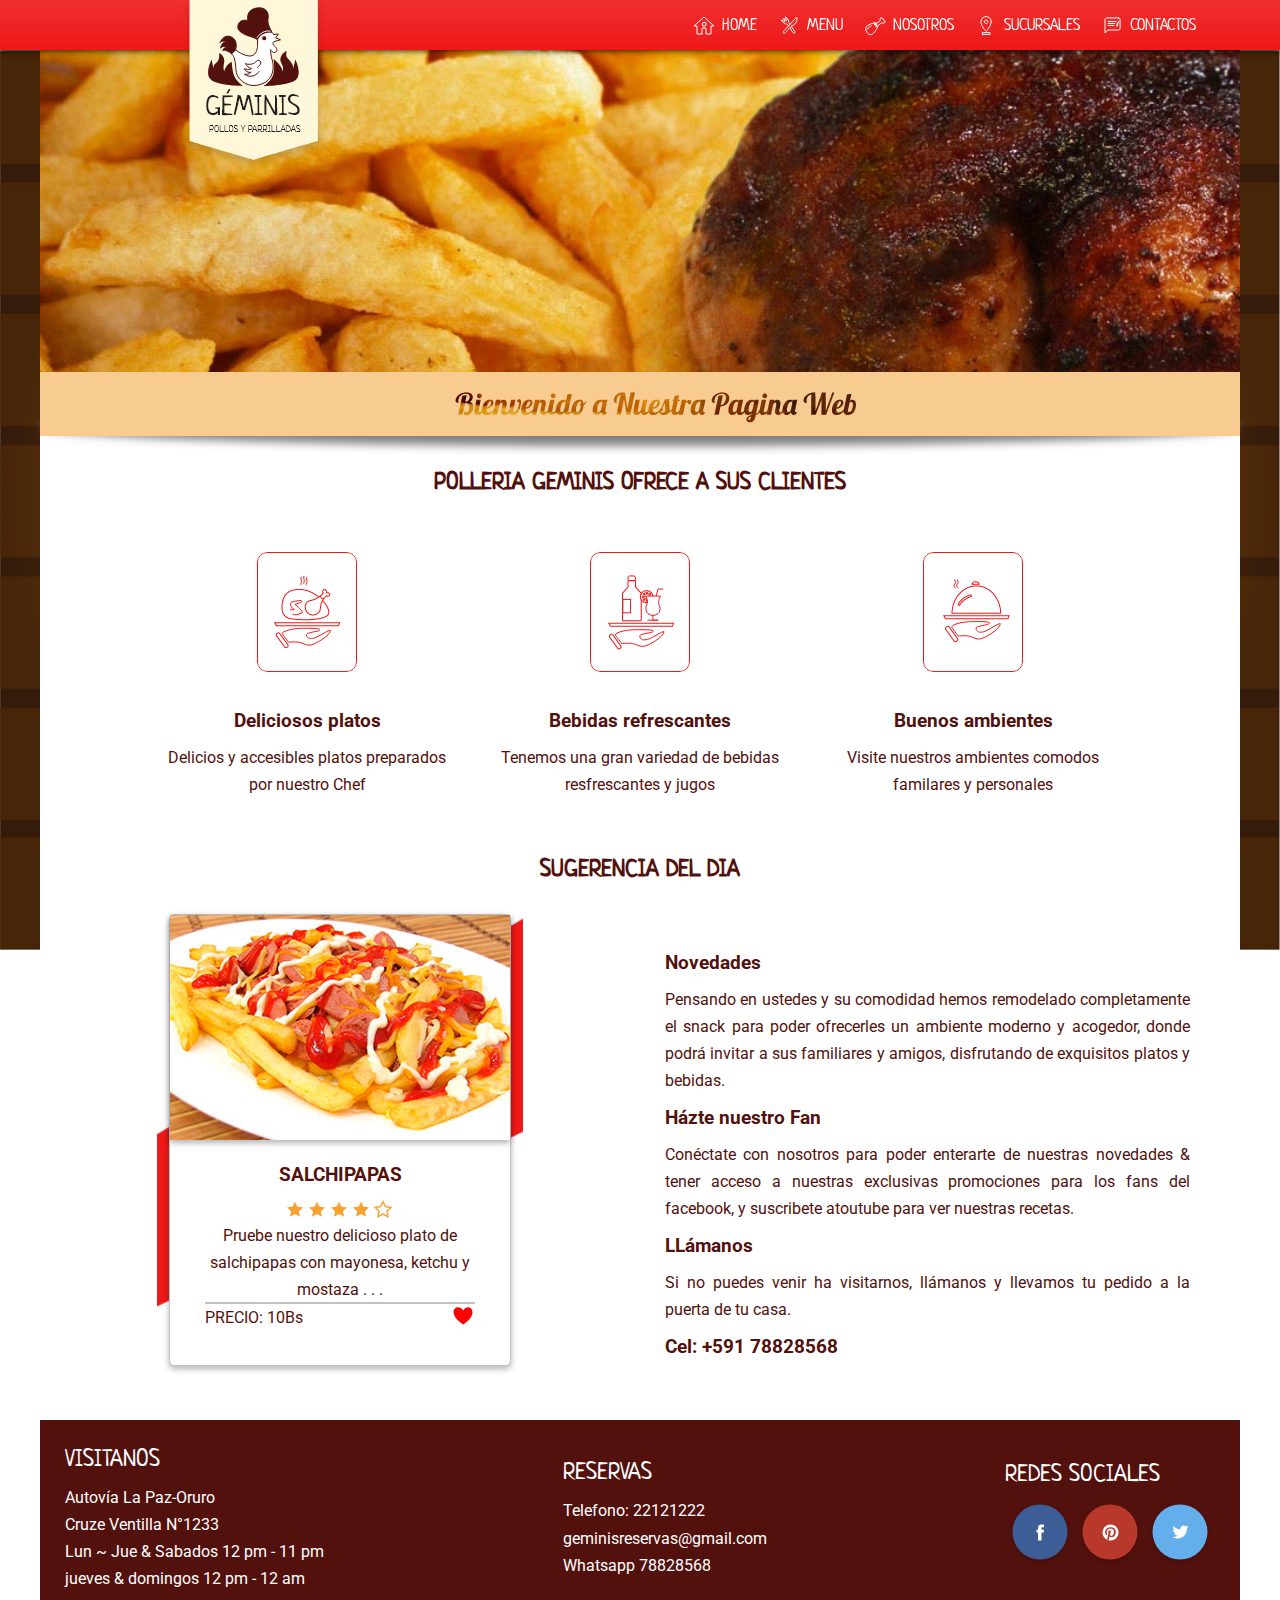
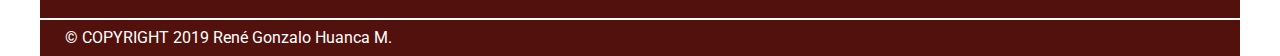
<file: index.html>
<!DOCTYPE html>
<html lang="es">

<head>
    <meta charset="UTF-8">
    <meta name="viewport" content="width=device-width, initial-scale=1.0">
    <meta http-equiv="X-UA-Compatible" content="ie=edge">
    <!-- FONTS -->
    <link href="https://fonts.googleapis.com/css?family=Lobster&display=swap" rel="stylesheet">
    <link href="https://fonts.googleapis.com/css?family=Neucha&display=swap" rel="stylesheet">
    <link href="https://fonts.googleapis.com/css?family=Roboto&display=swap" rel="stylesheet">
    <link rel="stylesheet" href="css/style.css">
    <title>Geminis - Polleria y Parrilladas</title>
</head>

<body>
    <img src="img/fondo.jpg" alt="fondo - Polleria Geminis" class="bg">
    <header>
        <nav>
            <div class="icon-hamburger"><span></span></div>
            <a href="index.html" class="logo"><img src="img/logo.png" alt="logo Geminis"></a>
            <ul>
                <li><a href="index.html">HOME</a></li>
                <li><a href="menu.html">MENU</a></li>
                <li><a href="nosotros.html">NOSOTROS</a></li>
                <li><a href="sucursales.html">SUCURSALES</a></li>
                <li><a href="contactos.html">CONTACTOS</a></li>
                
            </ul>
        </nav>
    </header>
    <div class="main-slider">
        <!-- slider -->
        <section id="slider"></section>
        <figure>
                <img src="img/bottom-title.png" alt="Bienvenido a polleria geminis">
        </figure>
    </div>
    <section class="home">
        <h2>POLLERIA GEMINIS OFRECE A SUS CLIENTES</h2>
        <div class="home-content">
            <article>
                <img src="img/pollo-card.png" alt="">
                <h3>Deliciosos platos</h3>
                <p>Delicios y accesibles platos preparados por nuestro Chef</p>
            </article>
            <article>
                <img src="img/refrescos-card.png" alt="">
                <h3>Bebidas refrescantes</h3>
                <p>Tenemos una gran variedad de bebidas resfrescantes y jugos</p>
            </article> 
            <article>
                <img src="img/atencion-card.png" alt="Buena atencion Geminis">
                <h3>Buenos ambientes</h3>
                <p>Visite nuestros ambientes comodos familares y personales</p>
            </article>
 
        </div>    
        
        <h2>SUGERENCIA DEL DIA</h2>  

        <div class="home-sugerencia">
            <div class="card">
                <article>
                    <figure>
                        <img src="img/salchipapas.jpg" alt="salchipapas Geminis">
                    </figure>
                    <div>
                        <h3>SALCHIPAPAS</h3>
                        <div class="stars"></div>
                        <P>Pruebe nuestro delicioso plato de salchipapas con mayonesa, ketchu y mostaza . . .</P>
                        <div>
                            <span>PRECIO: 10Bs</span><a href="#"></a>
                        </div>
                    </div>
                </article>
            </div>
            <div class="texto">
                <h3>Novedades</h3>
                Pensando en ustedes y su comodidad hemos remodelado completamente el snack para poder ofrecerles un ambiente moderno y acogedor, donde podrá invitar a sus familiares y amigos, disfrutando de exquisitos platos y bebidas.
                <h3>Házte nuestro Fan</h3>
                Conéctate con nosotros para poder enterarte de nuestras novedades & tener acceso a nuestras exclusivas promociones para los fans del facebook, y suscribete atoutube para ver nuestras recetas.
                <h3>LLámanos</h3>
                Si no puedes venir ha visitarnos, llámanos y llevamos tu pedido a la puerta de tu casa.
                <h3>
                Cel: +591 78828568
                </h3>
            </div>
        </div>
        
    </section>
    <footer>
        <div>
            <article>
                <h3>VISITANOS</h3>
                <p>
                Autovía La Paz-Oruro <br> 
                Cruze Ventilla N°1233 <br>
                Lun ~ Jue & Sabados 12 pm - 11 pm <br>
                jueves & domingos 12 pm - 12 am <br>
           </p>
            </article>
            <article>
                <h3>RESERVAS</h3>
                <p>
                    Telefono: 22121222  <br>
                    geminisreservas@gmail.com <br>
                    Whatsapp 78828568 <br>
                </p>
            </article>
            <article>
                <h3>REDES SOCIALES</h3>
                <p>
                    <a href="#"><img src="img/btn--face__rounded.png" alt="Redes sociales geminis"></a>
                    <a href="#"><img src="img/btn--pinte__rounded.png" alt="Redes sociales geminis"></a>
                    <a href="#"><img src="img/btn-twi__rounded.png" alt="Redes sociales geminis"></a>
                </p>
            </article>
        </div>
        <div>
           <p>
            © COPYRIGHT 2019 René Gonzalo Huanca M.
           </p>
        </div>
    </footer>
    <script src="js/script.js"></script>
</body>

</html>
</file>
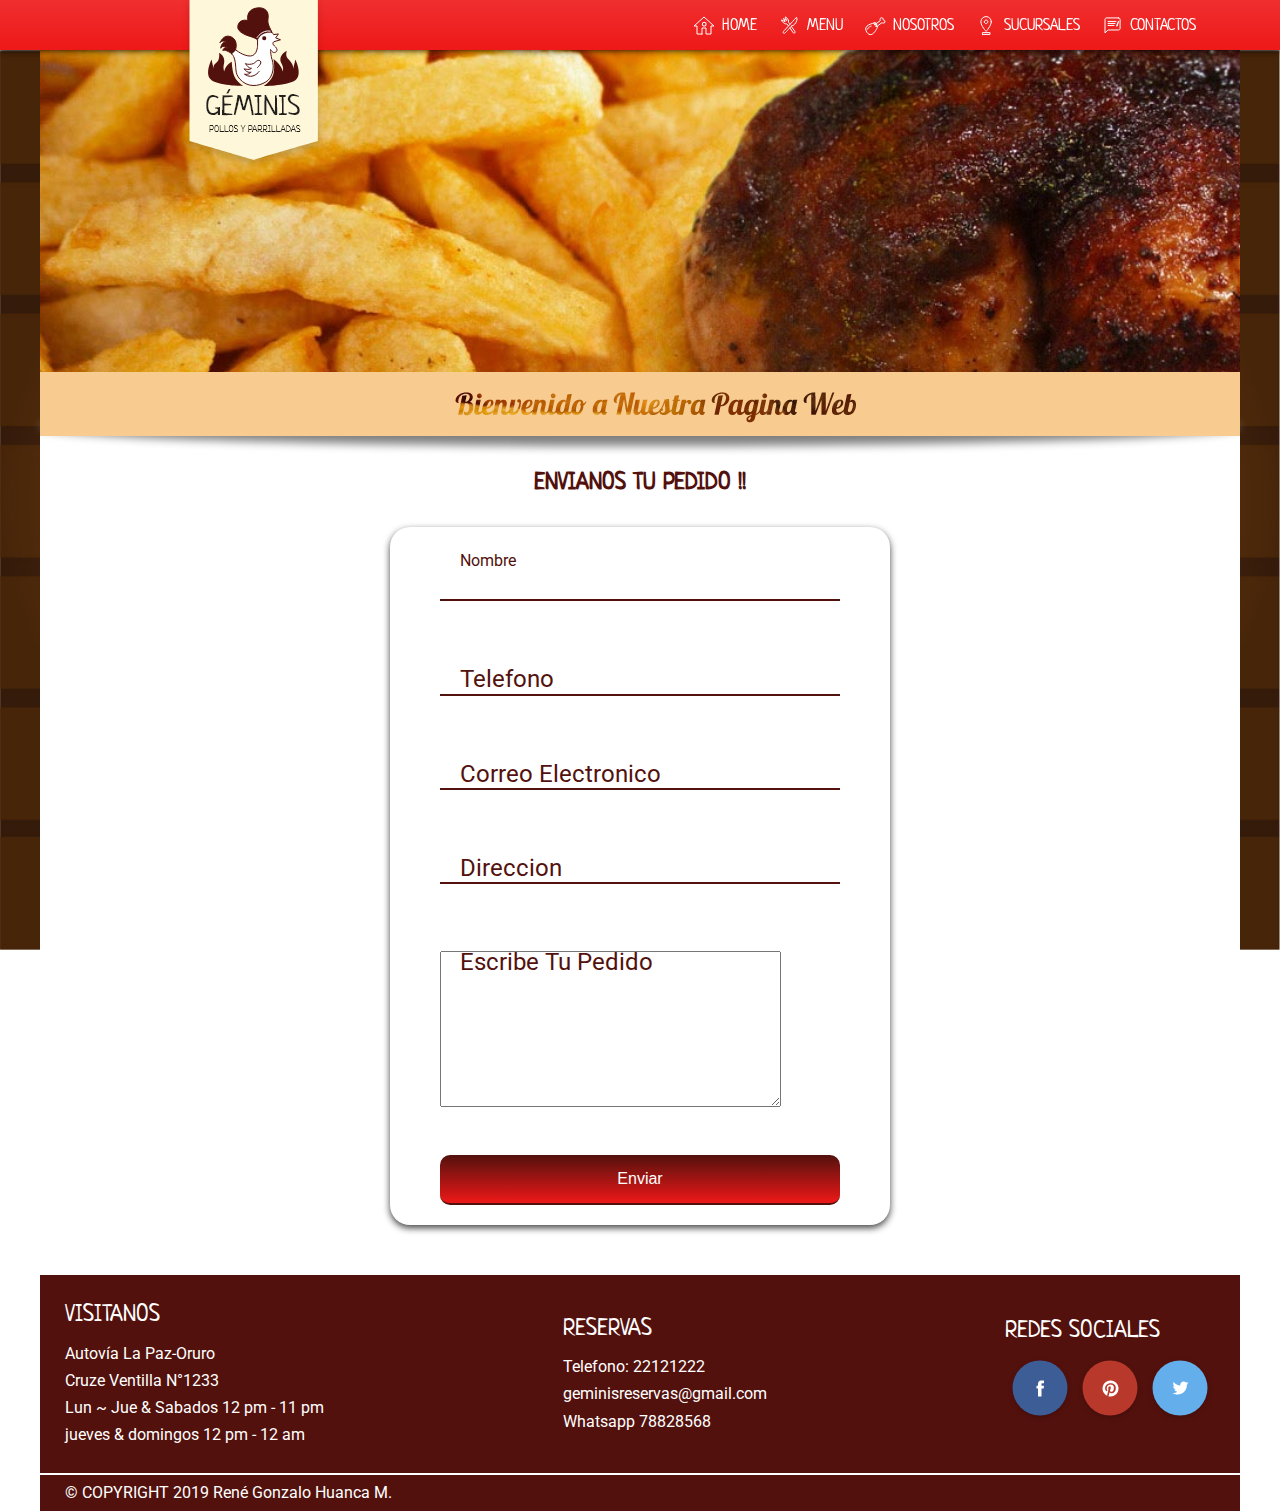
<file: contactos.html>
<!DOCTYPE html>
<html lang="es">

<head>
    <meta charset="UTF-8">
    <meta name="viewport" content="width=device-width, initial-scale=1.0">
    <meta http-equiv="X-UA-Compatible" content="ie=edge">
    <!-- FONTS -->
    <link href="https://fonts.googleapis.com/css?family=Lobster&display=swap" rel="stylesheet">
    <link href="https://fonts.googleapis.com/css?family=Neucha&display=swap" rel="stylesheet">
    <link href="https://fonts.googleapis.com/css?family=Roboto&display=swap" rel="stylesheet">

    <link rel="stylesheet" href="css/style.css">
    <title>Geminis - Polleria y Parrilladas</title>
</head>

<body>
    <img src="img/fondo.jpg" alt="fondo - Polleria Geminis" class="bg">
    <header>
        <nav>
            <div class="icon-hamburger"><span></span></div>
            <a href="index.html" class="logo"><img src="img/logo.png" alt="logo Geminis"></a>
            <ul>
                <li><a href="index.html">HOME</a></li>
                <li><a href="menu.html">MENU</a></li>
                <li><a href="nosotros.html">NOSOTROS</a></li>
                <li><a href="sucursales.html">SUCURSALES</a></li>
                <li><a href="contactos.html">CONTACTOS</a></li>
                
            </ul>
        </nav>
    </header>
    <div class="main-slider">
        <!-- slider -->
        <section id="slider"></section>
        <figure>
                <img src="img/bottom-title.png" alt="Bienvenido a polleria geminis">
        </figure>
    </div>
    <section class="home">
        
        
        <h2>ENVIANOS TU PEDIDO !!</h2>  

        <div class="home-sugerencia contactos">
            <form class="form-contact" action="return false" method="POST" name="formcontact">
                <div class="form-contact--input">
                    <label for="nombre">nombre</label>
                    <input type="text" id="nombre" name="nombre">
                </div>
                <div class="form-contact--input">
                    <label for="telefono">telefono</label>
                    <input type="text" id="telefono" name="telefono">
                </div>
                <div class="form-contact--input">
                    <label for="email">correo electronico</label>
                    <input type="email" id="email">
                </div>
                <div class="form-contact--input">
                    <label for="direccion">direccion</label>
                    <input type="text" id="direccion">
                </div>
                <div class="form-contact--input">
                    <label for="pedido">Escribe tu Pedido</label>
                    <textarea name="mensaje" id="pedido" cols="40" rows="10"></textarea>
                </div>
                <div class="form-contact--input">
                    <input type="submit" value="Enviar">
                </div>
            </form>
        </div>
        
    </section>
    <footer>
        <div>
            <article>
                <h3>VISITANOS</h3>
                <p>
                Autovía La Paz-Oruro <br> 
                Cruze Ventilla N°1233 <br>
                Lun ~ Jue & Sabados 12 pm - 11 pm <br>
                jueves & domingos 12 pm - 12 am <br>
           </p>
            </article>
            <article>
                <h3>RESERVAS</h3>
                <p>
                    Telefono: 22121222  <br>
                    geminisreservas@gmail.com <br>
                    Whatsapp 78828568 <br>
                </p>
            </article>
            <article>
                <h3>REDES SOCIALES</h3>
                <p>
                    <a href="#"><img src="img/btn--face__rounded.png" alt="Redes sociales geminis"></a>
                    <a href="#"><img src="img/btn--pinte__rounded.png" alt="Redes sociales geminis"></a>
                    <a href="#"><img src="img/btn-twi__rounded.png" alt="Redes sociales geminis"></a>
                </p>
            </article>
        </div>
        <div>
           <p>
            © COPYRIGHT 2019 René Gonzalo Huanca M.
           </p>
        </div>
    </footer>
    <script src="js/script.js"></script>
</body>

</html>
</file>
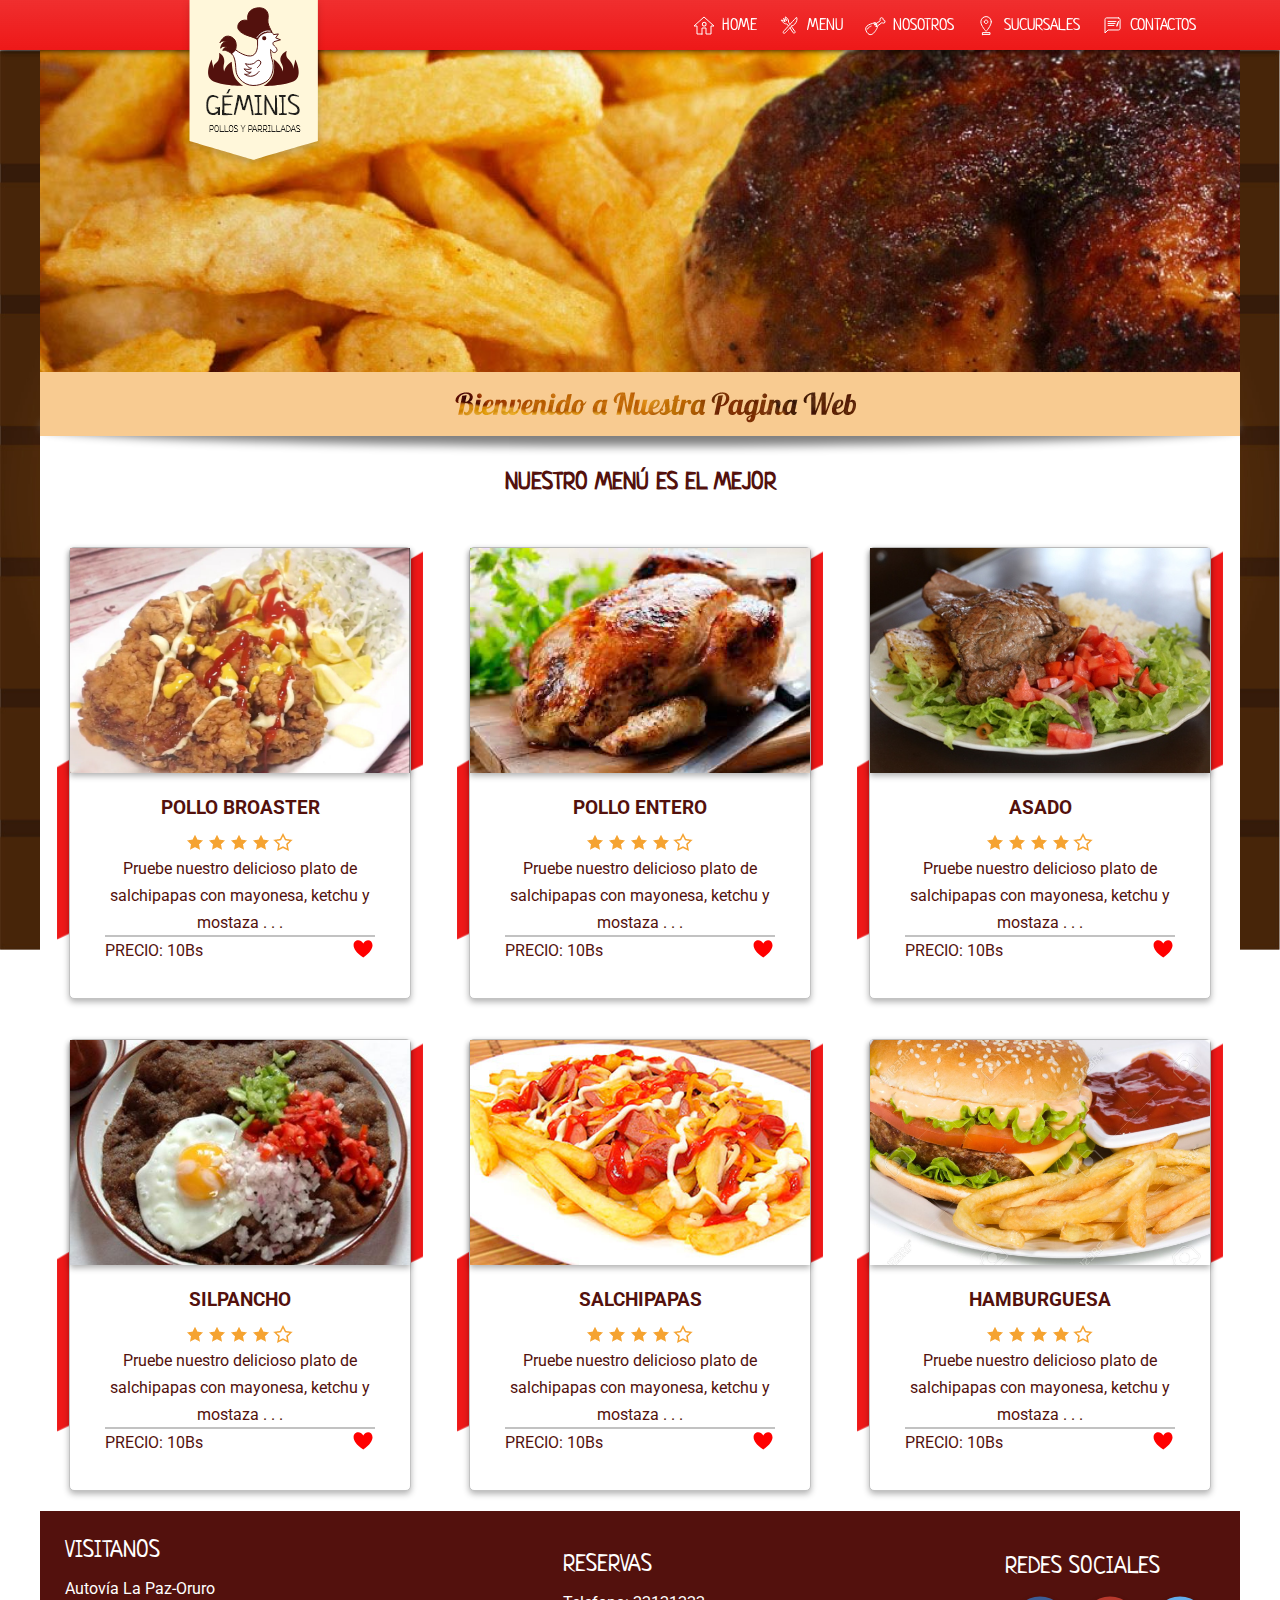
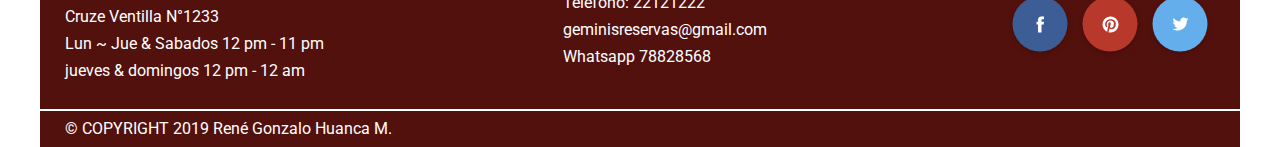
<file: menu.html>
<!DOCTYPE html>
<html lang="es">

<head>
    <meta charset="UTF-8">
    <meta name="viewport" content="width=device-width, initial-scale=1.0">
    <meta http-equiv="X-UA-Compatible" content="ie=edge">
    <!-- FONTS -->
    <link href="https://fonts.googleapis.com/css?family=Lobster&display=swap" rel="stylesheet">
    <link href="https://fonts.googleapis.com/css?family=Neucha&display=swap" rel="stylesheet">
    <link href="https://fonts.googleapis.com/css?family=Roboto&display=swap" rel="stylesheet">

    <link rel="stylesheet" href="css/style.css">
    <title>Geminis - Polleria y Parrilladas</title>
</head>

<body>
    <img src="img/fondo.jpg" alt="fondo - Polleria Geminis" class="bg">
    <header>
        <nav>
            <div class="icon-hamburger"><span></span></div>
            <a href="index.html" class="logo"><img src="img/logo.png" alt="logo Geminis"></a>
            <ul>
                <li><a href="index.html">HOME</a></li>
                <li><a href="menu.html">MENU</a></li>
                <li><a href="nosotros.html">NOSOTROS</a></li>
                <li><a href="sucursales.html">SUCURSALES</a></li>
                <li><a href="contactos.html">CONTACTOS</a></li>
                
            </ul>
        </nav>
    </header>
   <div class="main-slider">
        <!-- slider -->
        <section id="slider"></section>
        <figure>
                <img src="img/bottom-title.png" alt="Bienvenido a polleria geminis">
        </figure>
    </div>
    <section class=" home menu">
        <h2>NUESTRO MENÚ ES EL MEJOR</h2>
        <div class="menu-list">
            <div class="card">
                <article>
                    <figure>
                        <img src="img/platobroaster.jpg" alt="salchipapas Geminis">
                    </figure>
                    <div>
                        <h3>POLLO BROASTER</h3>
                        <div class="stars"></div>
                        <P>Pruebe nuestro delicioso plato de salchipapas con mayonesa, ketchu y mostaza . . .</P>
                        <div>
                            <span>PRECIO: 10Bs</span><a href="#"></a>
                        </div>
                    </div>
                </article>
            </div>
            <div class="card">
                <article>
                    <figure>
                        <img src="img/polloentero.jpg" alt="salchipapas Geminis">
                    </figure>
                    <div>
                        <h3>POLLO ENTERO</h3>
                        <div class="stars"></div>
                        <P>Pruebe nuestro delicioso plato de salchipapas con mayonesa, ketchu y mostaza . . .</P>
                        <div>
                            <span>PRECIO: 10Bs</span><a href="#"></a>
                        </div>
                    </div>
                </article>
            </div>
            <div class="card">
                <article>
                    <figure>
                        <img src="img/asado.jpg" alt="salchipapas Geminis">
                    </figure>
                    <div>
                        <h3>ASADO</h3>
                        <div class="stars"></div>
                        <P>Pruebe nuestro delicioso plato de salchipapas con mayonesa, ketchu y mostaza . . .</P>
                        <div>
                            <span>PRECIO: 10Bs</span><a href="#"></a>
                        </div>
                    </div>
                </article>
            </div>
            <div class="card">
                <article>
                    <figure>
                        <img src="img/silpancho.jpg" alt="salchipapas Geminis">
                    </figure>
                    <div>
                        <h3>SILPANCHO</h3>
                        <div class="stars"></div>
                        <P>Pruebe nuestro delicioso plato de salchipapas con mayonesa, ketchu y mostaza . . .</P>
                        <div>
                            <span>PRECIO: 10Bs</span><a href="#"></a>
                        </div>
                    </div>
                </article>
            </div>
            <div class="card">
                <article>
                    <figure>
                        <img src="img/salchipapas.jpg" alt="salchipapas Geminis">
                    </figure>
                    <div>
                        <h3>SALCHIPAPAS</h3>
                        <div class="stars"></div>
                        <P>Pruebe nuestro delicioso plato de salchipapas con mayonesa, ketchu y mostaza . . .</P>
                        <div>
                            <span>PRECIO: 10Bs</span><a href="#"></a>
                        </div>
                    </div>
                </article>
            </div>
            <div class="card">
                <article>
                    <figure>
                        <img src="img/amburguesa.jpg" alt="salchipapas Geminis">
                    </figure>
                    <div>
                        <h3>HAMBURGUESA</h3>
                        <div class="stars"></div>
                        <P>Pruebe nuestro delicioso plato de salchipapas con mayonesa, ketchu y mostaza . . .</P>
                        <div>
                            <span>PRECIO: 10Bs</span><a href="#"></a>
                        </div>
                    </div>
                </article>
            </div>
        </div>
        
    </section>
    <footer>
        <div>
            <article>
                <h3>VISITANOS</h3>
                <p>
                Autovía La Paz-Oruro <br> 
                Cruze Ventilla N°1233 <br>
                Lun ~ Jue & Sabados 12 pm - 11 pm <br>
                jueves & domingos 12 pm - 12 am <br>
           </p>
            </article>
            <article>
                <h3>RESERVAS</h3>
                <p>
                    Telefono: 22121222  <br>
                    geminisreservas@gmail.com <br>
                    Whatsapp 78828568 <br>
                </p>
            </article>
            <article>
                <h3>REDES SOCIALES</h3>
                <p>
                    <a href="#"><img src="img/btn--face__rounded.png" alt="Redes sociales geminis"></a>
                    <a href="#"><img src="img/btn--pinte__rounded.png" alt="Redes sociales geminis"></a>
                    <a href="#"><img src="img/btn-twi__rounded.png" alt="Redes sociales geminis"></a>
                </p>
            </article>
        </div>
        <div>
           <p>
            © COPYRIGHT 2019 René Gonzalo Huanca M.
           </p>
        </div>
    </footer>
    <script src="js/script.js"></script>
</body>

</html>
</file>
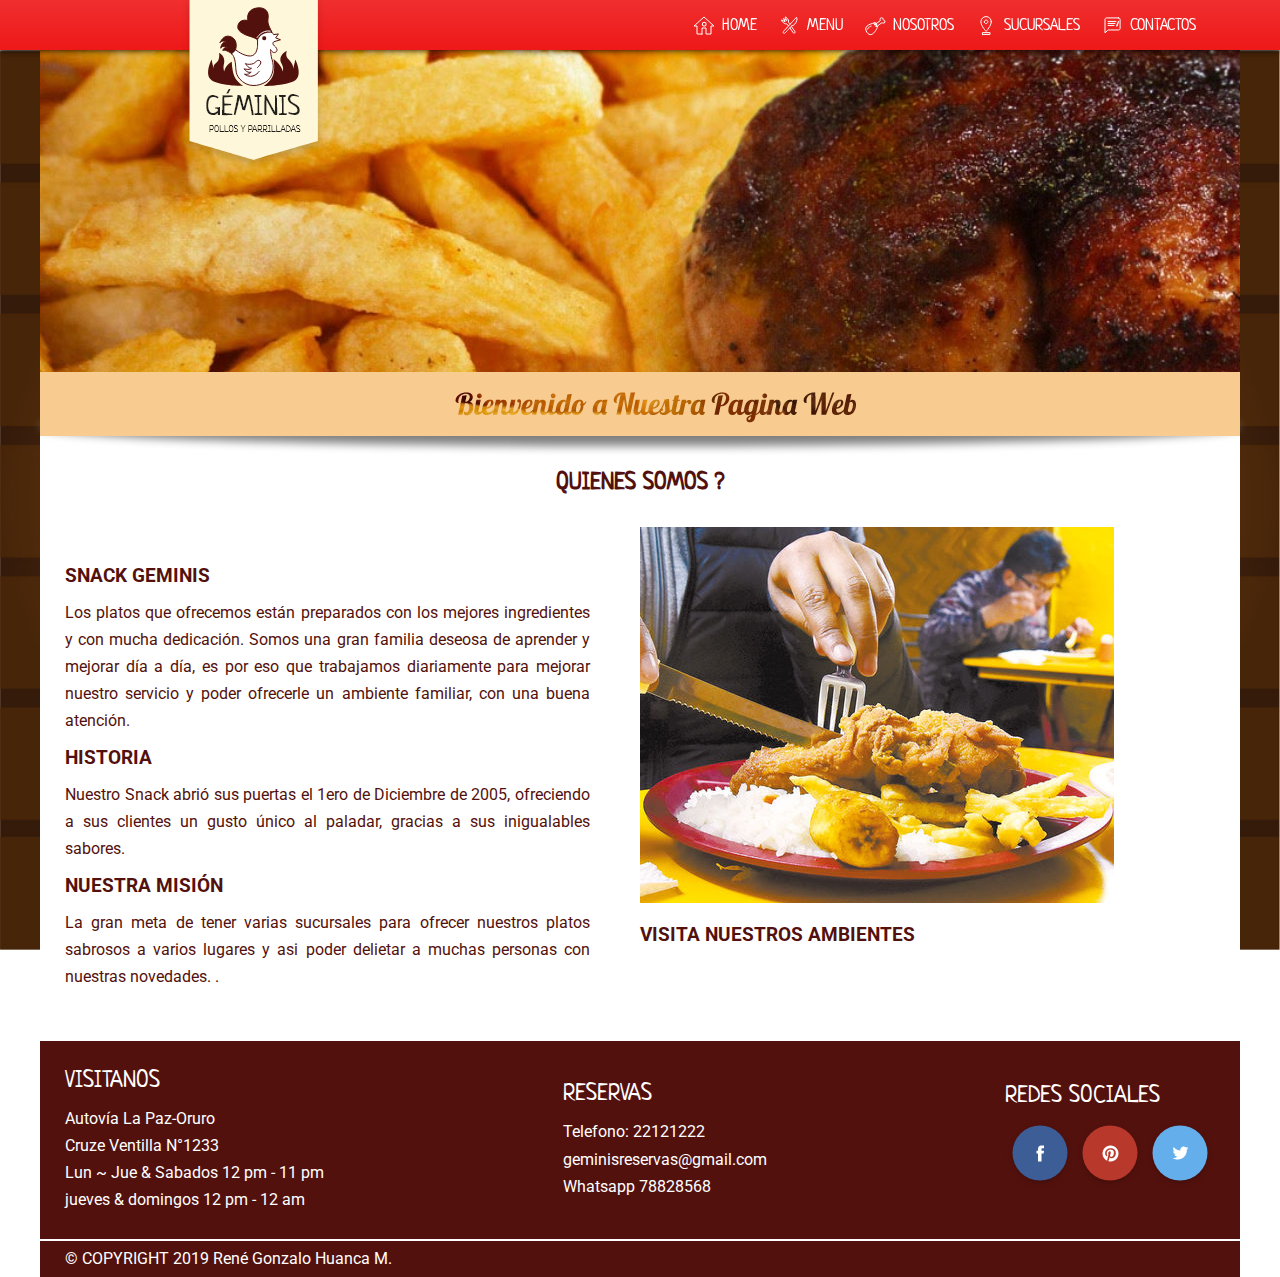
<file: nosotros.html>
<!DOCTYPE html>
<html lang="es">

<head>
    <meta charset="UTF-8">
    <meta name="viewport" content="width=device-width, initial-scale=1.0">
    <meta http-equiv="X-UA-Compatible" content="ie=edge">
    <!-- FONTS -->
    <link href="https://fonts.googleapis.com/css?family=Lobster&display=swap" rel="stylesheet">
    <link href="https://fonts.googleapis.com/css?family=Neucha&display=swap" rel="stylesheet">
    <link href="https://fonts.googleapis.com/css?family=Roboto&display=swap" rel="stylesheet">

    <link rel="stylesheet" href="css/style.css">
    <title>Geminis - Polleria y Parrilladas</title>
</head>

<body>
    <img src="img/fondo.jpg" alt="fondo - Polleria Geminis" class="bg">
    <header>
        <nav>
            <div class="icon-hamburger"><span></span></div>
            <a href="index.html" class="logo"><img src="img/logo.png" alt="logo Geminis"></a>
            <ul>
                <li><a href="index.html">HOME</a></li>
                <li><a href="menu.html">MENU</a></li>
                <li><a href="nosotros.html">NOSOTROS</a></li>
                <li><a href="sucursales.html">SUCURSALES</a></li>
                <li><a href="contactos.html">CONTACTOS</a></li>
                
            </ul>
        </nav>
    </header>
    <div class="main-slider">
        <!-- slider -->
        <section id="slider"></section>
        <figure>
                <img src="img/bottom-title.png" alt="Bienvenido a polleria geminis">
        </figure>
    </div>
    <section class="home">
           
        
        <h2>QUIENES SOMOS ?</h2>  

        <div class="home-sugerencia nosotros">
                <div class="texto">
                        <h3>
                            SNACK GEMINIS
                        </h3>
        
                        Los platos que ofrecemos están preparados con los mejores ingredientes y con mucha dedicación. Somos una gran familia deseosa de aprender y mejorar día a día, es por eso que trabajamos diariamente para mejorar nuestro servicio y poder ofrecerle un ambiente familiar, con una buena atención.
        
        
                        <h3>
                                HISTORIA
                            </h3>
        
                        Nuestro Snack abrió sus puertas el 1ero de Diciembre de 2005, ofreciendo a sus clientes un gusto único al paladar, gracias a sus inigualables sabores.
        
                        <h3>
                                NUESTRA MISIÓN
                            </h3>
        
                        La gran meta de tener varias sucursales para ofrecer nuestros platos sabrosos a varios lugares y asi poder delietar a muchas personas con nuestras novedades. . 
                   
                    </div>
            <div>
                <article>
                    <figure>
                        <img src="img/nosotros.jpg" alt="salchipapas Geminis">
                    </figure>
                    <div><h3>
                            VISITA NUESTROS AMBIENTES 
                        </h3>
                         </div>
                </article>
            </div>
            
        </div>
        
    </section>
    <footer>
        <div>
            <article>
                <h3>VISITANOS</h3>
                <p>
                Autovía La Paz-Oruro <br> 
                Cruze Ventilla N°1233 <br>
                Lun ~ Jue & Sabados 12 pm - 11 pm <br>
                jueves & domingos 12 pm - 12 am <br>
           </p>
            </article>
            <article>
                <h3>RESERVAS</h3>
                <p>
                    Telefono: 22121222  <br>
                    geminisreservas@gmail.com <br>
                    Whatsapp 78828568 <br>
                </p>
            </article>
            <article>
                <h3>REDES SOCIALES</h3>
                <p>
                    <a href="#"><img src="img/btn--face__rounded.png" alt="Redes sociales geminis"></a>
                    <a href="#"><img src="img/btn--pinte__rounded.png" alt="Redes sociales geminis"></a>
                    <a href="#"><img src="img/btn-twi__rounded.png" alt="Redes sociales geminis"></a>
                </p>
            </article>
        </div>
        <div>
           <p>
            © COPYRIGHT 2019 René Gonzalo Huanca M.
           </p>
        </div>
    </footer>
    <script src="js/script.js"></script>
</body>

</html>
</file>
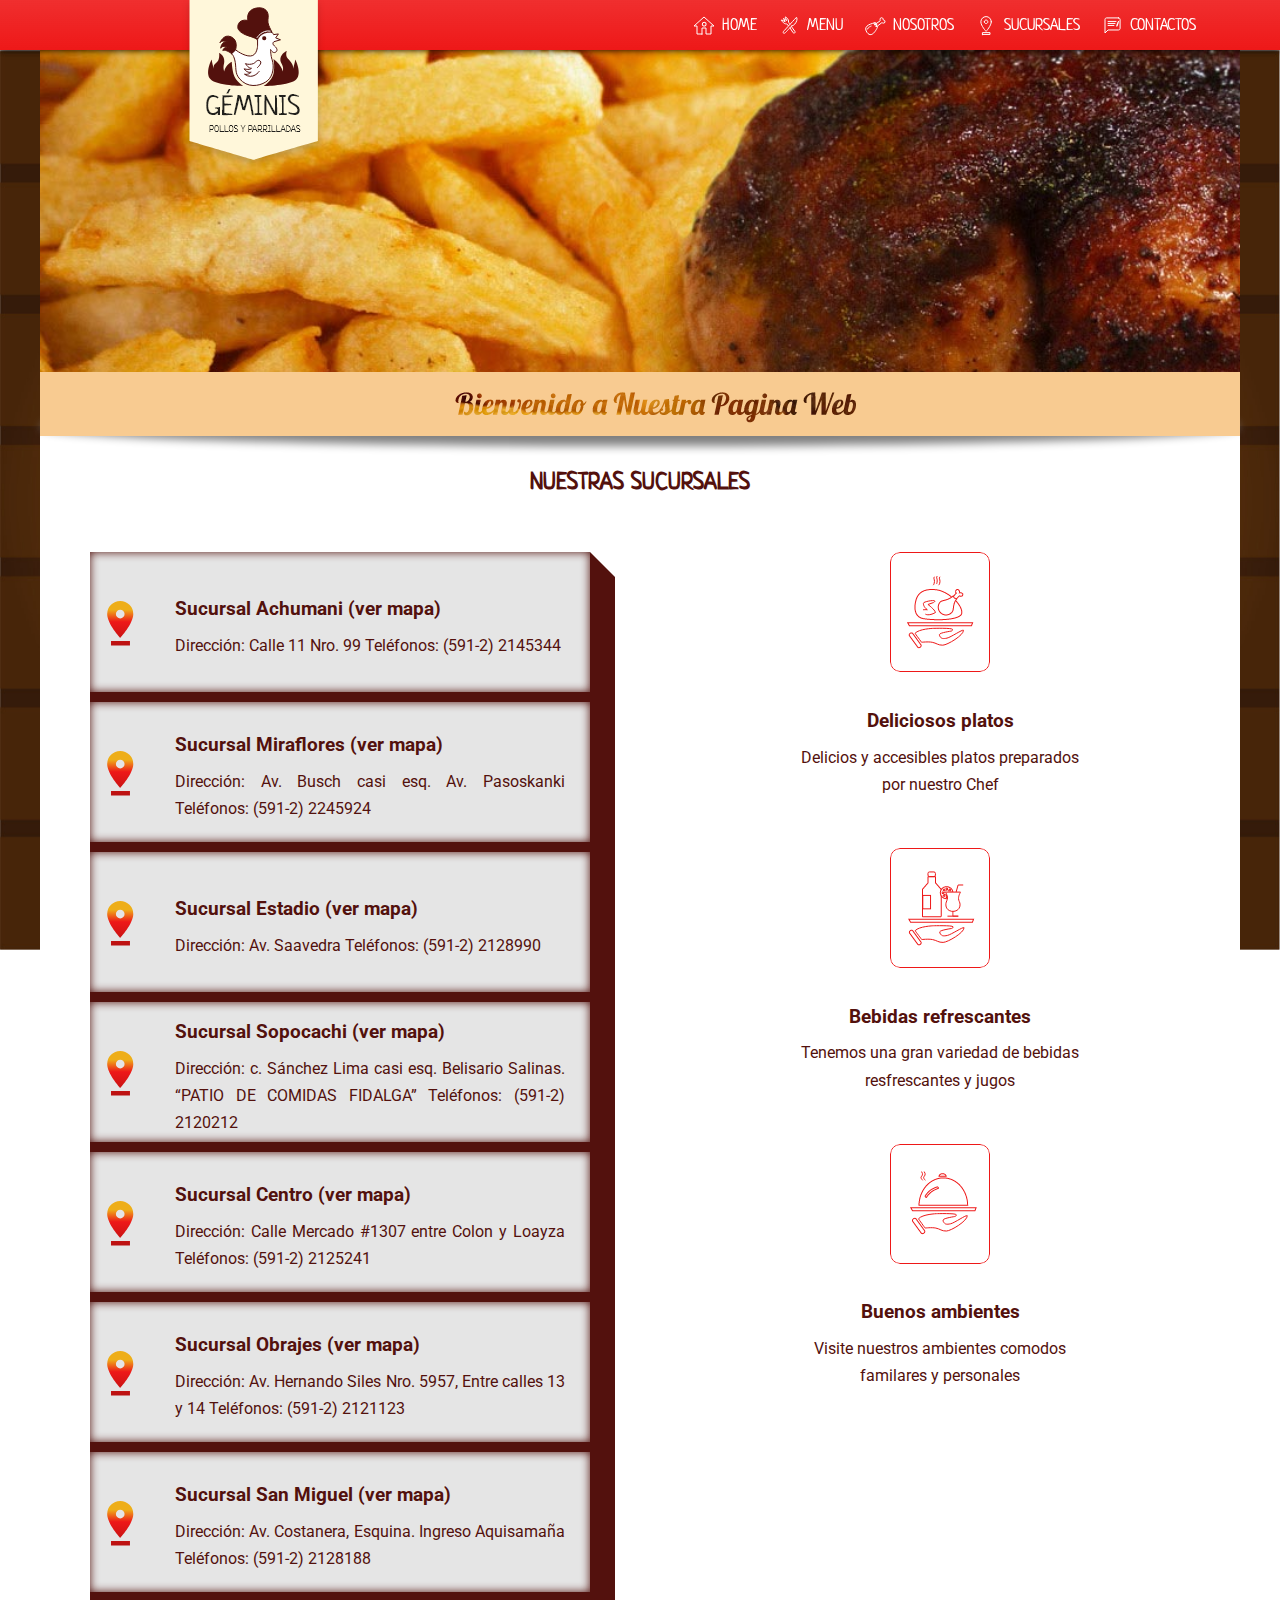
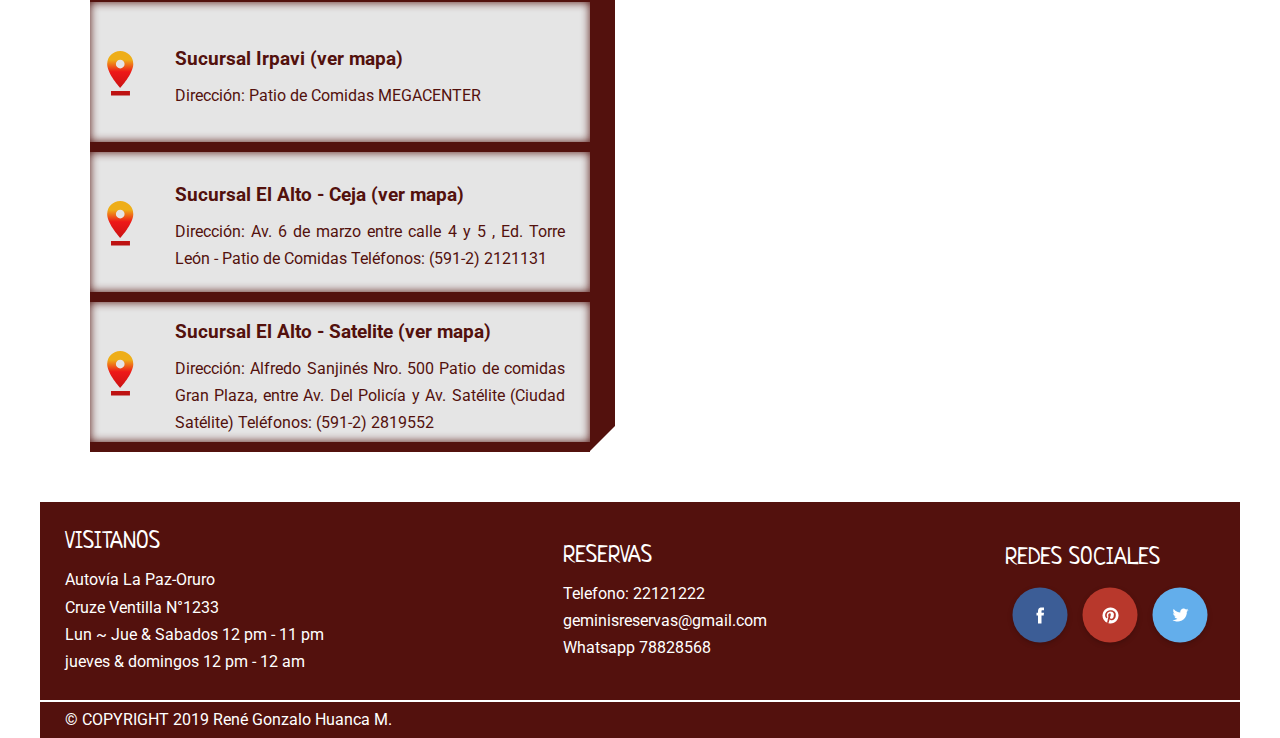
<file: sucursales.html>
<!DOCTYPE html>
<html lang="es">

<head>
    <meta charset="UTF-8">
    <meta name="viewport" content="width=device-width, initial-scale=1.0">
    <meta http-equiv="X-UA-Compatible" content="ie=edge">
    <!-- FONTS -->
    <link href="https://fonts.googleapis.com/css?family=Lobster&display=swap" rel="stylesheet">
    <link href="https://fonts.googleapis.com/css?family=Neucha&display=swap" rel="stylesheet">
    <link href="https://fonts.googleapis.com/css?family=Roboto&display=swap" rel="stylesheet">

    <link rel="stylesheet" href="css/style.css">
    <title>Geminis - Polleria y Parrilladas</title>
</head>

<body>
    <img src="img/fondo.jpg" alt="fondo - Polleria Geminis" class="bg">
    <header>
        <nav>
            <div class="icon-hamburger"><span></span></div>
            <a href="index.html" class="logo"><img src="img/logo.png" alt="logo Geminis"></a>
            <ul>
                <li><a href="index.html">HOME</a></li>
                <li><a href="menu.html">MENU</a></li>
                <li><a href="nosotros.html">NOSOTROS</a></li>
                <li><a href="sucursales.html">SUCURSALES</a></li>
                <li><a href="contactos.html">CONTACTOS</a></li>
                
            </ul>
        </nav>
    </header>
    <div class="main-slider">
        <!-- slider -->
        <section id="slider"></section>
        <figure>
                <img src="img/bottom-title.png" alt="Bienvenido a polleria geminis">
        </figure>
    </div>
    <section class="home">
        <h2>NUESTRAS SUCURSALES</h2>
        <div class="home-sugerencia">
            
            <div class="texto">
                    <div class="wrap-sucursales">
                        <div class="sucursal">
                            <span class="sucursal--icon"></span>
                            <div class="sucursal--text">
                                <h3>Sucursal Achumani (ver mapa)</h3>
                                <p>
                                Dirección: Calle 11 Nro. 99
                                Teléfonos: (591-2) 2145344
                                </p>
                            </div>
                        </div>

                        <div class="sucursal">
                            <span class="sucursal--icon"></span>
                            <div class="sucursal--text">
                                <h3>Sucursal Miraflores (ver mapa)</h3>
                                <p>
                                Dirección: Av. Busch casi esq. Av. Pasoskanki
                                Teléfonos: (591-2) 2245924
                                </p>
                            </div>
                        </div>
                        
                        <div class="sucursal">
                            <span class="sucursal--icon"></span>
                            <div class="sucursal--text">
                                <h3>Sucursal Estadio (ver mapa)</h3>
                                <p>
                                Dirección: Av. Saavedra
                                Teléfonos: (591-2) 2128990
                                </p>
                            </div>
                        </div>

                        <div class="sucursal">
                            <span class="sucursal--icon"></span>
                            <div class="sucursal--text">
                                <h3>Sucursal Sopocachi (ver mapa)</h3>
                                <p>
                                Dirección: c. Sánchez Lima casi esq. Belisario Salinas. “PATIO DE COMIDAS FIDALGA”
                            Teléfonos: (591-2) 2120212
                                </p>
                            </div>
                        </div>
                        
                        <div class="sucursal">
                            <span class="sucursal--icon"></span>
                            <div class="sucursal--text">
                                <h3>Sucursal Centro (ver mapa)</h3>
                                <p>
                                Dirección: Calle Mercado #1307 entre Colon y Loayza
                            Teléfonos: (591-2) 2125241
                                </p>
                            </div>
                        </div>
                        <div class="sucursal">
                            <span class="sucursal--icon"></span>
                            <div class="sucursal--text">
                                <h3>Sucursal Obrajes (ver mapa)</h3>
                                <p>
                                Dirección: Av. Hernando Siles Nro. 5957, Entre calles 13 y 14
                                Teléfonos: (591-2) 2121123
                                </p>
                            </div>
                        </div>
                        <div class="sucursal">
                            <span class="sucursal--icon"></span>
                            <div class="sucursal--text">
                                <h3>Sucursal San Miguel (ver mapa)</h3>
                                <p>
                                Dirección: Av. Costanera, Esquina. Ingreso Aquisamaña
                            Teléfonos: (591-2) 2128188
                                </p>
                            </div>
                        </div>
                        <div class="sucursal">
                            <span class="sucursal--icon"></span>
                            <div class="sucursal--text">
                                <h3>Sucursal Irpavi (ver mapa)</h3>
                                <p>
                                Dirección: Patio de Comidas MEGACENTER
                                </p>
                            </div>
                        </div>
                        <div class="sucursal">
                            <span class="sucursal--icon"></span>
                            <div class="sucursal--text">
                                <h3>Sucursal El Alto - Ceja (ver mapa)</h3>
                                <p>
                                Dirección: Av. 6 de marzo entre calle 4 y 5 , Ed. Torre León - Patio de Comidas
                                Teléfonos: (591-2) 2121131
                                </p>
                            </div>
                        </div>
                        <div class="sucursal">
                            <span class="sucursal--icon"></span>
                            <div class="sucursal--text">
                                <h3>Sucursal El Alto - Satelite (ver mapa)</h3>
                                <p>
                                Dirección: Alfredo Sanjinés Nro. 500 Patio de comidas Gran Plaza, entre Av. Del Policía y Av. Satélite (Ciudad Satélite)
                            Teléfonos: (591-2) 2819552
                                </p>
                            </div>
                        </div>
                        
                    </div>
            </div>
            <div class="home-content">
                <article>
                    <img src="img/pollo-card.png" alt="">
                    <h3>Deliciosos platos</h3>
                    <p>Delicios y accesibles platos preparados por nuestro Chef</p>
                </article>
                <article>
                    <img src="img/refrescos-card.png" alt="">
                    <h3>Bebidas refrescantes</h3>
                    <p>Tenemos una gran variedad de bebidas resfrescantes y jugos</p>
                </article> 
                <article>
                    <img src="img/atencion-card.png" alt="Buena atencion Geminis">
                    <h3>Buenos ambientes</h3>
                    <p>Visite nuestros ambientes comodos familares y personales</p>
                </article>
    
            </div>  
        </div>
        
    </section>
    <footer>
        <div>
            <article>
                <h3>VISITANOS</h3>
                <p>
                Autovía La Paz-Oruro <br> 
                Cruze Ventilla N°1233 <br>
                Lun ~ Jue & Sabados 12 pm - 11 pm <br>
                jueves & domingos 12 pm - 12 am <br>
           </p>
            </article>
            <article>
                <h3>RESERVAS</h3>
                <p>
                    Telefono: 22121222  <br>
                    geminisreservas@gmail.com <br>
                    Whatsapp 78828568 <br>
                </p>
            </article>
            <article>
                <h3>REDES SOCIALES</h3>
                <p>
                    <a href="#"><img src="img/btn--face__rounded.png" alt="Redes sociales geminis"></a>
                    <a href="#"><img src="img/btn--pinte__rounded.png" alt="Redes sociales geminis"></a>
                    <a href="#"><img src="img/btn-twi__rounded.png" alt="Redes sociales geminis"></a>
                </p>
            </article>
        </div>
        <div>
           <p>
            © COPYRIGHT 2019 René Gonzalo Huanca M.
           </p>
        </div>
    </footer>
    <script src="js/script.js"></script>
</body>

</html>
</file>
<file: css/style.css>
/* STYLE GUIDES 
=========================
0. RESET CSS
1. CONFIG AND VARIABLES
2. HEADER
3. SLIDER
4. CONTENT AND SECTIONS
5. FOOTER
=========================


/**
 * RESET CSS
 *
 * -------------------------------------------------------------------
 */


/* http://meyerweb.com/eric/tools/css/reset/ 
   v2.0 | 20110126
   License: none (public domain)
*/
*{
    box-sizing: border-box;
}
html, body, div, span, applet, object, iframe,
h1, h2, h3, h4, h5, h6, p, blockquote, pre,
a, abbr, acronym, address, big, cite, code,
del, dfn, em, img, ins, kbd, q, s, samp,
small, strike, strong, sub, sup, tt, var,
b, u, i, center,
dl, dt, dd, ol, ul, li,
fieldset, form, label, legend,
table, caption, tbody, tfoot, thead, tr, th, td,
article, aside, canvas, details, embed, 
figure, figcaption, footer, header, hgroup, 
menu, nav, output, ruby, section, summary,
time, mark, audio, video {
	margin: 0;
	padding: 0;
	border: 0;
	font-size: 100%;
	font: inherit;
	vertical-align: baseline;
}
/* HTML5 display-role reset for older browsers */
article, aside, details, figcaption, figure, 
footer, header, hgroup, menu, nav, section {
	display: block;
}
body {
	line-height: 1;
}
ol, ul {
	list-style: none;
}
blockquote, q {
	quotes: none;
}
blockquote:before, blockquote:after,
q:before, q:after {
	content: '';
	content: none;
}
table {
	border-collapse: collapse;
	border-spacing: 0;
}


/**
 * CONFIG AND VARIABLES
 *
 * -------------------------------------------------------------------
 */
:root {
    --color-first   : #EE1818;
    --color-second  : #53110D;
    --color-bg      : #FFFFFF;
    --color-text    : #444444;

    /* hamburger icon */
    --icon-size         : 32px;
    --icon-color        : #FFF;
    --icon-color-active : #fff;
}

html {
    font-family: 'Roboto', sans-serif;
    font-size: 100%;
}

/**
 * HEADER 
 *
 * -------------------------------------------------------------------
*/

.bg {
    position: fixed;
    width: 100vw;
    height: 100vh;
    z-index: -10000;
}

/* HAMBURGER ICON */
.icon-hamburger {
    position: absolute;
    top: 9px;
    left: 20px;
    width: var(--icon-size);
    height: var(--icon-size);
    display: flex;
    justify-content: center;
    align-items: center;
    cursor: pointer;
    z-index: 1000;
}

.icon-hamburger span {
    display: block;
    width: 80%;
    height: 10%;
    border-radius: 1px;
    background-color: var(--icon-color);
}

.icon-hamburger span:before,
.icon-hamburger span:after {
    content: "";
    background-color: var(--icon-color);
    position: absolute;
    width: 80%;
    height: 10%;
    border-radius: 1px;
    transition: all 0.5s;
}

.icon-hamburger span:before {
    transform: translateY(-250%);
}

.icon-hamburger span:after {
    transform: translateY(250%);
}

/*animation icon hamburger*/
.active-hamburger span:after {
    transform: rotate(45deg);
    background: var(--icon-color-active);
}

.active-hamburger span:before {
    transform: rotate(-45deg);
    background: var(--icon-color-active);
}

.active-hamburger span {
    background: transparent;
}

/* END HAMBURGER ICON */

/* NAVEGATION */
header {
    background: linear-gradient(to bottom, rgba(238, 24, 24, 0.9), var(--color-first));
    position: fixed;
    top: 0;
    left: 0;
    width: 100%;
    box-shadow: 0px 0px 7px #000;
    z-index: 1000;
}

header nav {
    width: 90%;
    max-width: 1200px;
    margin: auto;
    height: 50px;
    display: flex;
    justify-content: space-between;
    align-items: center;
}

header nav ul {

    height: 90vh;
    width: 85%;
    overflow: auto;
    position: absolute;
    top: 0px;
    left: -85%;
    padding-top: 150px;
    background-color: var(--color-first);
    background-image: url(../img/bg-nav.png);
    background-repeat: no-repeat;
    background-position: 0px 0px;
    background-size: 100% 35%;
    border-radius: 0px 0px 20px 0px;
    box-shadow: 0px 0px 7px #000;
    transition: all 0.3s ease;
    z-index: 500;
}

header nav ul li {
    display: block;
    height: 50px;
}

header nav ul li a {
    font-family: 'Neucha';
    display: block;
    line-height: 3.125em;
    text-decoration: none;
    color: white;
    padding: 0px 10px 0px 120px;
    background-position: 50px center;
    background-repeat: no-repeat;
}

header nav>a {
    margin-left: 45%;
    position: relative;
}

header nav>a img {
    position: absolute;
    top:-32px;
    z-index: 1000;
}

/*header icons*/
header nav ul li:nth-child(1) a {
    background-image: url(../img/icon_home.png);
}

header nav ul li:nth-child(2) a {
    background-image: url(../img/icon_menu.png);
}

header nav ul li:nth-child(3) a {
    background-image: url(../img/icon_nosotros.png);
}

header nav ul li:nth-child(4) a {
    background-image: url(../img/icon_ubicacion.png);
}

header nav ul li:nth-child(5) a {
    background-image: url(../img/icon_contactos.png);
}

/*ANIMATION NAV MOBILE*/
.nav-active {
    left: 0px;
}


@media screen and (min-width: 700px){
    header nav ul ,
    header nav>a img  {
        position: static;
    }
    header nav {
        justify-content: space-between;
    }
    header nav>a{
        margin-left: 10%;
        transform: translateY(60px);
    }
    .icon-hamburger{
        display: none;
    }
    header nav ul{
        width: auto;
        overflow: hidden;
        height: 50px;
        display: flex;
        justify-content: center;
        align-items: center;
        padding: 0;
        background: none;
        border-radius: 0px;
        box-shadow: none;
    }
    
    header nav ul li a{
        padding: 0px 20px 0px 30px;
        background-position: 0px center;
    }
    

}

/**
 * SLIDER
 *
 * -------------------------------------------------------------------
 */
:root{
    --slider-height-pc : 386px;
    --slider-height-movil : calc(100vh - 50px);
}
.main-slider {
    position: relative;
    margin-top: 50px;
}

.main-slider section#slider {
    height: var(--slider-height-movil);
    max-width: 1200px;
    background-image: url(../img/movil-slider-1.jpg);
    background-repeat: no-repeat;
    background-size: cover;
    animation-name: slider-movil;
    animation-duration: 15s;
    animation-iteration-count: infinite;
    animation-timing-function: linear;
}



/* 
@keyframes slider-movil {
    0% {
        background-image: url(../img/movil-slider-1.jpg);
    }

    30% {
        background-image: url(../img/movil-slider-1.jpg);
    }

    34% {
        background-image: url(../img/movil-slider-2.jpg);
    }

    63% {
        background-image: url(../img/movil-slider-2.jpg);
    }

    67% {
        background-image: url(../img/movil-slider-3.jpg);
    }

    96% {
        background-image: url(../img/movil-slider-3.jpg);
    }

    97% {
        background-image: url(../img/movil-slider-1.jpg;
    }

    100% {
        background-image: url(../img/movil-slider-1.jpg);
    }
} 
*/


@media screen and (min-width: 700px){

    .main-slider  section#slider {
        height: var(--slider-height-pc );
        max-width: 1200px;
        background-image: url(../img/foto1.jpg);
        background-repeat: no-repeat;
        background-size: cover;
        animation-name: slider-pc;
        animation-duration: 15s;
        animation-iteration-count: infinite;
        animation-timing-function: linear;
    }
    
    @keyframes slider-pc {
        0% {
            background-image: url(../img/foto1.jpg);
        }
    
        30% {
            background-image: url(../img/foto1.jpg);
        }
    
        34% {
            background-image: url(../img/foto2.jpg);
        }
    
        63% {
            background-image: url(../img/foto2.jpg);
        }
    
        67% {
            background-image: url(../img/foto3.jpg);
        }
    
        96% {
            background-image: url(../img/foto3.jpg);
        }
    
        97% {
            background-image: url(../img/foto1.jpg);
        }
    
        100% {
            background-image: url(../img/foto1.jpg);
        }
    }

}


/* slider images */

.main-slider figure {
    position: absolute;
    bottom: 0;
    left: 50%;
    transform: translateX(-50%);
    max-width: 1200px;
    width: 100%;
    margin: 0 auto;
    z-index: 201;
    overflow: hidden;
}

.main-slider::before {
    content: " ";
    position: absolute;
    bottom: 0px;
    left: 50%;
    transform: translateX(-50%);
    width: 100%;
    max-width: 1200px;
    height: 10%;
    border-radius: 50%;
    box-shadow: 0px 10px 10px gray;
    z-index: 1;
}

.main-slider figure img {
    display: block;
    position: relative; 
    left: 50%;
    transform: translateX(-50%);
}

/**
 * CONTENT AND SECTIONS
 *
 * -------------------------------------------------------------------
 */

section {
    color: var(--color-second);
    line-height: 1.7em;
    max-width: 1200px;
    background-color: #FFF;
    margin: 0 auto;
}

section.home h2 {
    font-family: 'neucha';
    font-size: 1.5em;
    text-align: center;
    font-weight: bold;
    padding: 30px 0px;
    line-height: 1.3em;
}

section .home-content , section .home-sugerencia{
    display: flex;
    justify-content: center;
    align-items: flex-start;
    flex-flow: wrap;
}

section .home-content img {
    width: 100px;
    height: 120px;
    object-position: right;
    object-fit: cover;
    margin-bottom: 25px;
    transition: transform .5s ease;
    border-radius: 10px ;
}
section .home-content img:hover {
    object-position: left;
    object-fit: cover;
    transform: rotateX(5deg) scale(1.05) ;

    box-shadow: 0px 10px 10px rgba(0, 0, 0, 0.2);
}
section h3 {
    font-weight: bold;
    font-size: 1.2em;
    margin: .5em 0;
}
section .home-content article{
    width: 333px;
    display: flex;
    justify-content: center;
    align-items: center;
    flex-direction: column;
    text-align: center;
    padding: 25px;
}

/* home sugerencia*/

/* card */
:root{
    --width-card: 342px;
    --height-card: 452px;
}
.home .card {
    display: flex;
    justify-content: center;
    align-items: center;
    margin-bottom: 50px;
    
}
.card article {
    border: 1px solid #C2C2C2;
    box-shadow: 0px 3px 6px rgba(0, 0, 0, 0.3);
    position: relative;
    height: 452px;
    max-width: var(--width-card);
    border-radius: 5px;
    z-index: 6;
    background: #FFF;
}
.card article figure {
    box-shadow: 0px 3px 6px rgba(0, 0, 0, 0.3);
    position: absolute;
    width: 100%;
    height: 50%;
    top:0;
    left: 0;
}
.card article figure img {
    display: block;
    width: 100%;
    height: 100%;
    object-fit: cover;
}
.card article > div {
    position: relative;
    margin-top: calc(var(--height-card) / 2);
    text-align: center;
    padding: 10px 35px;
    height: 50%;
}
.card  > article > div > div:last-child{
    position: absolute;
    bottom: 35px;
    border-top: 2px solid #C2C2C2;
    display: flex;
    justify-content: space-between;
    width: calc(100% - 70px);
}
.card article div > div > a{
    display: block;
    background: url(../img/icon_cor.png) no-repeat;
    width: 24px;
}
.card .stars{
    background: url(../img/star.png) no-repeat center;
    height: 24px;
}

.card:before{
    content:"";
    position: absolute;
    width: var(--width-card);
    height: var(--height-card);
    background: url(../img/fondo-salchipapa.png) no-repeat;
    transform: scale(1.07);
    z-index: 5;
}/* end card */


/* texto izquierdo home*/
.home-sugerencia > .texto{
    padding: 25px 50px 50px 25px;
    text-align: justify;
}

/* home movil */
@media screen and (min-width: 700px){
    .home-sugerencia > div {
        width: 50%;
    }
}
/* menu */

.menu-list {
    display: flex;
    justify-content: space-around;
    align-items: center;
    align-content: center;
    flex-wrap: wrap;
}
.menu-list .card{
    margin: 20px;
}

/* sucursales */

.home-sugerencia > .texto .wrap-sucursales{
    max-width: 600px;
    margin-left: 25px;
    display: flex;
    flex-direction: column;
    border-radius: 10px;
    position: relative;
    z-index: 102;
}
.wrap-sucursales::before{
    content: '';
    width: 0;
    height: 96.6%;
    left: 100%;
    position: absolute;
    transform: scaleX(-1);
    border-top: 25px solid transparent;
    border-bottom: 25px solid transparent;
    border-right: 25px solid ;
    z-index: -1;
}
.sucursal{
    height: 150px;
    display: flex;
    flex-direction: row ;
    align-items: center;
    background: rgba(0,0,0,0.1);
    border-bottom: solid 10px var(--color-second);
    box-shadow: 0px 0px 10px var(--color-second) inset;
}
.sucursal--icon{
    width: 60px;
    height: 60px;
    display: block;
    background: url('../img/icon-ub.svg') no-repeat center/  100%;
}
.sucursal--text{
    width: calc(100% - 60px);
    padding:0 25px;
}


/* contactos */

.form-contact {
    margin-bottom: 50px;
    display: flex;
    flex-direction: column;
    background: white;
    border-radius: 20px;
    box-shadow: 0px 3px 7px #444;
}
.form-contact--input{
    position: relative;
    padding: 20px 50px;
}
.form-contact--input label,
.form-contact--input input{
    display: block;
    width: 400px;
}
.form-contact--input label{
    position: relative;
    text-transform: capitalize;
    pointer-events: none;

    bottom: -25px;
    font-size: 1.5em;
    padding-left: 20px;

}
.form-contact--input input{
    outline: none;
    border: 0px;
    padding: 5px 20px;
    border-bottom: 2px solid var(--color-second);
}
.form-contact--input input:focus {
    background: transparent;
}

.form-active{
    top: 0px;
    font-size: 2em;
    padding-left: 0px;
}

.form-contact--input input[type="submit"]{
    color: white;
    font-size: 1em;
    padding: 15px 0px;
    border-radius: 10px;
    background: linear-gradient(to bottom,var(--color-second),var(--color-first));

}
.form-contact--input input[type="submit"]:hover{
    background: linear-gradient(to bottom,var(--color-first),var(--color-second));
 
}
/**
 * FOOTER
 *
 * -------------------------------------------------------------------
 */

footer {
    background-color: var(--color-second);
    max-width: 1200px;
    margin: 0 auto;
}

footer div {
    color: white;
    display: flex;
    justify-content: space-between;
    align-items: center;
    flex-flow: wrap;
}

footer div article {
    line-height: 1.7em;
    padding: 25px 25px;
}

footer div article h3 {
    font-family: 'neucha';
    font-size: 1.5em;
    margin-bottom: 0.5em;
}

footer div article:last-child p {
    display: flex;
}

footer div:last-child {
    padding: 0;
    border-top: solid 2px white;
    padding: 10px 25px;

}
</file>
